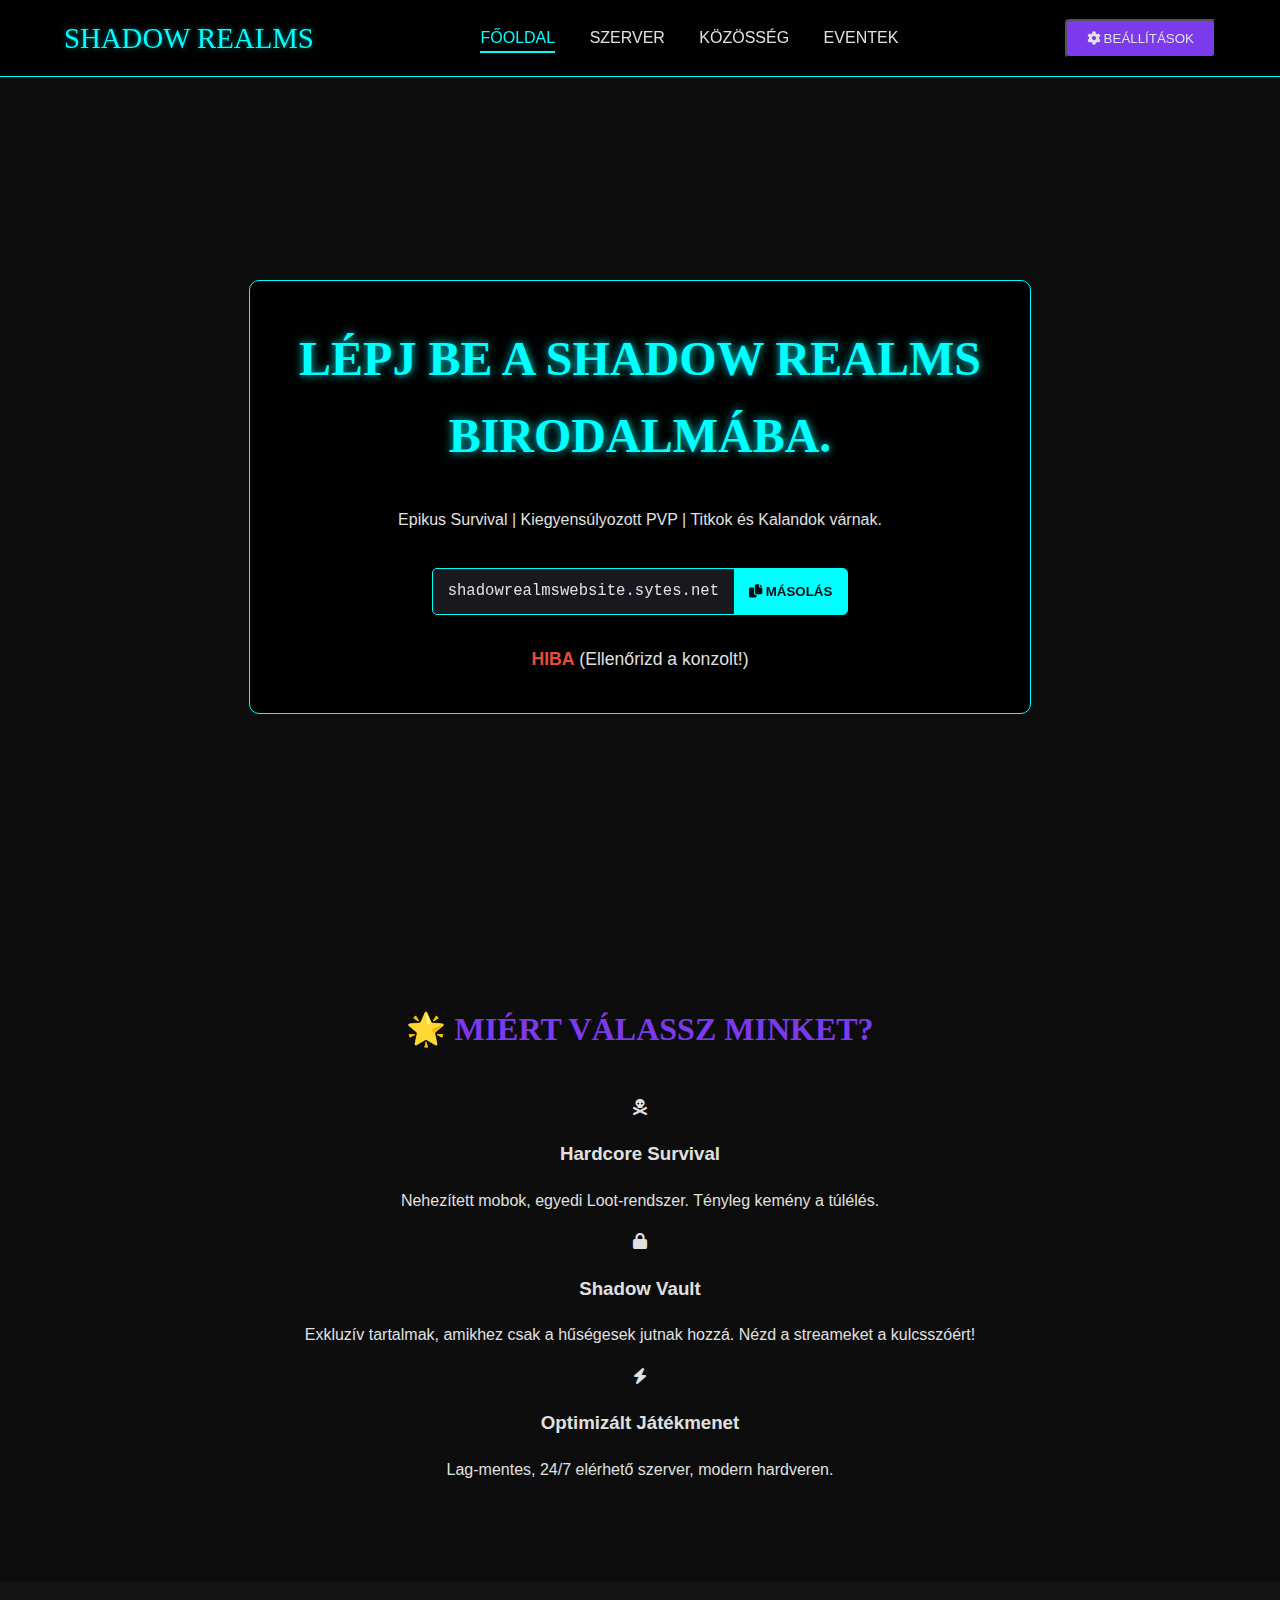
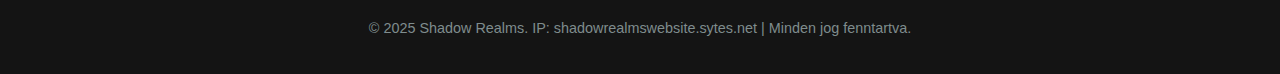
<file: index.html>
<!DOCTYPE html>
<html lang="hu">
<head>
    <meta charset="UTF-8">
    <meta name="viewport" content="width=device-width, initial-scale=1.0">
    <title>Shadow Realms ⚡ Főoldal</title>
    <link rel="stylesheet" href="style.css">
    <link rel="stylesheet" href="https://cdnjs.cloudflare.com/ajax/libs/font-awesome/6.0.0-beta3/css/all.min.css">
</head>
<body>

    <header>
        <div class="logo-box">SHADOW REALMS</div>
        <nav>
            <a href="index.html" class="active">FŐOLDAL</a>
            <a href="server.html">SZERVER</a>
            <a href="community.html">KÖZÖSSÉG</a>
            <a href="event.html">EVENTEK</a>
        </nav>
        <button class="cta-header" onclick="toggleSettings()"><i class="fas fa-cog"></i> BEÁLLÍTÁSOK</button>
    </header>

    <main>
        <section id="hero" class="hero-section">
            <div class="hero-content">
                <h1>LÉPJ BE A SHADOW REALMS BIRODALMÁBA.</h1>
                <p>Epikus Survival | Kiegyensúlyozott PVP | Titkok és Kalandok várnak.</p>
                
                <div class="ip-display-box">
                    <span id="mc-ip">shadowrealmswebsite.sytes.net</span>
                    <button class="copy-btn" onclick="copyIP(MC_IP)">
                        <i class="fas fa-copy"></i> MÁSOLÁS
                    </button>
                </div>
                <div id="status-widget">
                    <span id="mc-status-text" class="status-loading">Betöltés...</span>
                    <span id="mc-players"></span>
                </div>
            </div>
        </section>

        <section>
            <h2>🌟 MIÉRT VÁLASSZ MINKET?</h2>
            <div class="feature-grid" style="max-width: 1000px; margin: 40px auto;">
                <div class="feature-card">
                    <i class="fas fa-skull-crossbones"></i>
                    <h3>Hardcore Survival</h3>
                    <p>Nehezített mobok, egyedi Loot-rendszer. Tényleg kemény a túlélés.</p>
                </div>
                <div class="feature-card">
                    <i class="fas fa-lock"></i>
                    <h3>Shadow Vault</h3>
                    <p>Exkluzív tartalmak, amikhez csak a hűségesek jutnak hozzá. Nézd a streameket a kulcsszóért!</p>
                </div>
                <div class="feature-card">
                    <i class="fas fa-bolt"></i>
                    <h3>Optimizált Játékmenet</h3>
                    <p>Lag-mentes, 24/7 elérhető szerver, modern hardveren.</p>
                </div>
            </div>
        </section>
        
        <script>
            console.log("%c[SR_INFO] A titok a console-ban rejlik! Talán egy Vault kulcs?", "color: #A020F0; font-size: 14px;");
        </script>
    </main>

    <div id="settings-menu" class="settings-menu-overlay">
        </div>

    <footer>
        <p>&copy; 2025 Shadow Realms. IP: shadowrealmswebsite.sytes.net | Minden jog fenntartva.</p>
    </footer>

    <script src="script.js"></script>
</body>

</html>
</file>
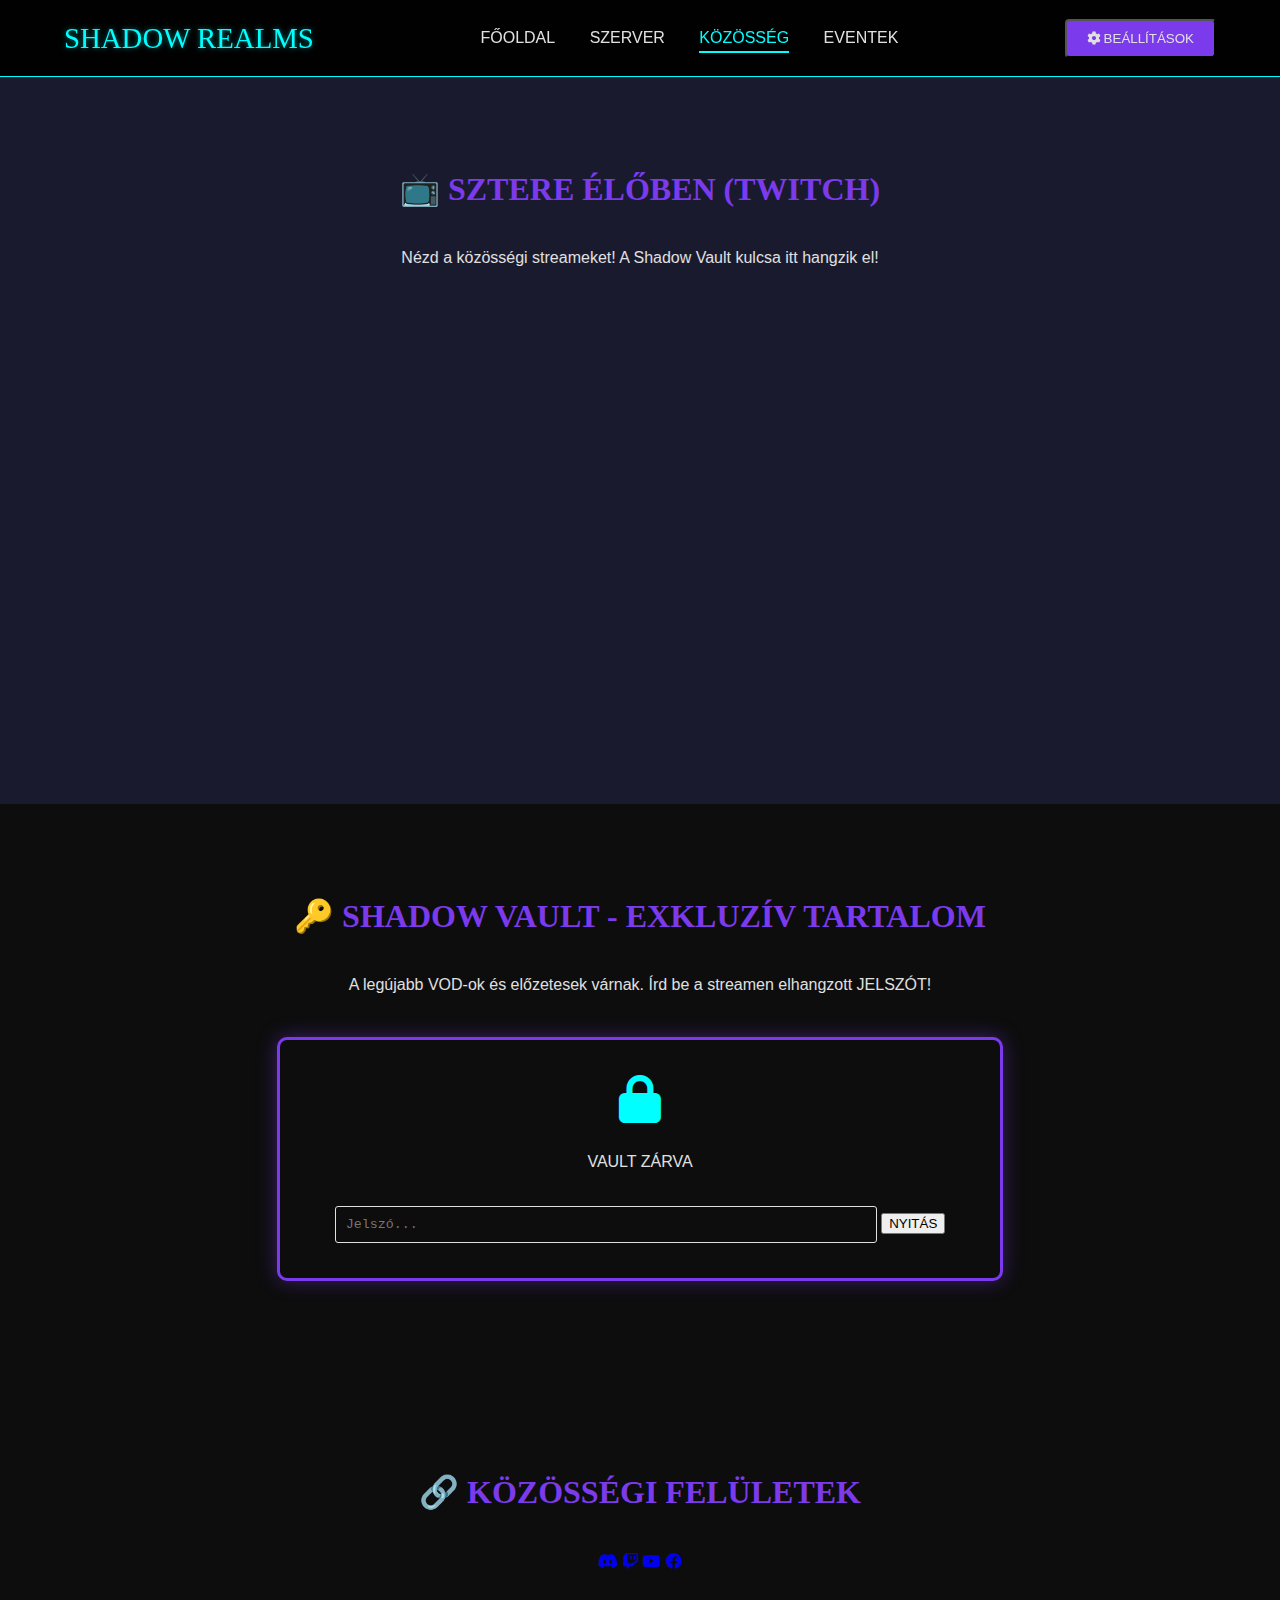
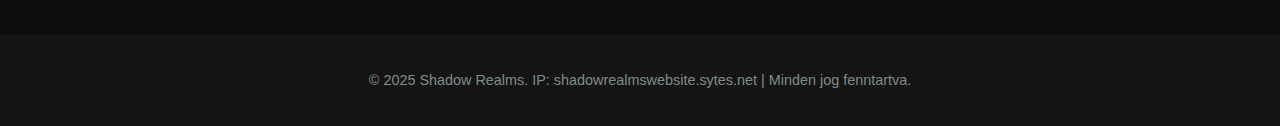
<file: community.html>
<!DOCTYPE html>
<html lang="hu">
<head>
    <meta charset="UTF-8">
    <meta name="viewport" content="width=device-width, initial-scale=1.0">
    <title>Shadow Realms ⚡ Közösség és Vault</title>
    <link rel="stylesheet" href="style.css">
    <link rel="stylesheet" href="https://cdnjs.cloudflare.com/ajax/libs/font-awesome/6.0.0-beta3/css/all.min.css">
</head>
<body>

    <header>
        <div class="logo-box">SHADOW REALMS</div>
        <nav>
            <a href="index.html">FŐOLDAL</a>
            <a href="server.html">SZERVER</a>
            <a href="community.html" class="active">KÖZÖSSÉG</a>
            <a href="event.html">EVENTEK</a>
        </nav>
        <button class="cta-header" onclick="toggleSettings()"><i class="fas fa-cog"></i> BEÁLLÍTÁSOK</button>
    </header>

    <main>
        <section style="background-color: #1a1a2e;">
            <h2>📺 SZTERE ÉLŐBEN (TWITCH)</h2>
            <p>Nézd a közösségi streameket! A Shadow Vault kulcsa itt hangzik el!</p>
            
            <div class="embed-container" style="max-width: 900px;">
                <iframe 
  src="https://player.twitch.tv/?channel=sztere&parent=shadowrealmsnetwork.sytes.net&autoplay=false" 
  width="100%" 
  height="450" 
  frameborder="0" 
  scrolling="no" 
  allowfullscreen="true">
</iframe>
            </div>
        </section>

        <section id="vault-section">
            <h2>🔑 SHADOW VAULT - EXKLUZÍV TARTALOM</h2>
            <p>A legújabb VOD-ok és előzetesek várnak. Írd be a streamen elhangzott JELSZÓT!</p>

            <div id="vault-card" class="embed-container" style="max-width: 650px; padding: 35px; background: var(--bg-dark);">
                <div id="vault-lock">
                    <i class="fas fa-lock icon-lock"></i>
                    <p>VAULT ZÁRVA</p>
                    <input type="text" id="vault-key" placeholder="Jelszó..." value="">
                    <button class="cta-vault-button" onclick="unlockVault()">NYITÁS</button>
                </div>
                <div id="vault-content" style="display:none; text-align: center;">
                    <iframe width="560" height="400" 
                        src="https://www.youtube.com/embed/4lBzNK_3-Ws" 
                        frameborder="0" 
                        allow="accelerometer; autoplay; clipboard-write; encrypted-media; gyroscope; picture-in-picture" 
                        allowfullscreen>
                    </iframe>
                    <p class="unlocked-message">✅ Kód sikeresen feloldva!</p>
                </div>
            </div>
        </section>
        
        <section>
             <h2>🔗 KÖZÖSSÉGI FELÜLETEK</h2>
             <div class="social-links">
                <a href="https://discord.gg/yourinvite" target="_blank" title="Discord Szerver"><i class="fab fa-discord"></i></a>
                <a href="https://twitch.tv/sztere" target="_blank" title="Twitch"><i class="fab fa-twitch"></i></a>
                <a href="https://youtube.com/yourchannel" target="_blank" title="YouTube"><i class="fab fa-youtube"></i></a>
                <a href="#" target="_blank" title="Facebook"><i class="fab fa-facebook"></i></a>
             </div>
        </section>
    </main>

    <div id="settings-menu" class="settings-menu-overlay"></div>

    <footer>
        <p>&copy; 2025 Shadow Realms. IP: shadowrealmswebsite.sytes.net | Minden jog fenntartva.</p>
    </footer>

    <script src="script.js"></script>
</body>

</html>
</file>
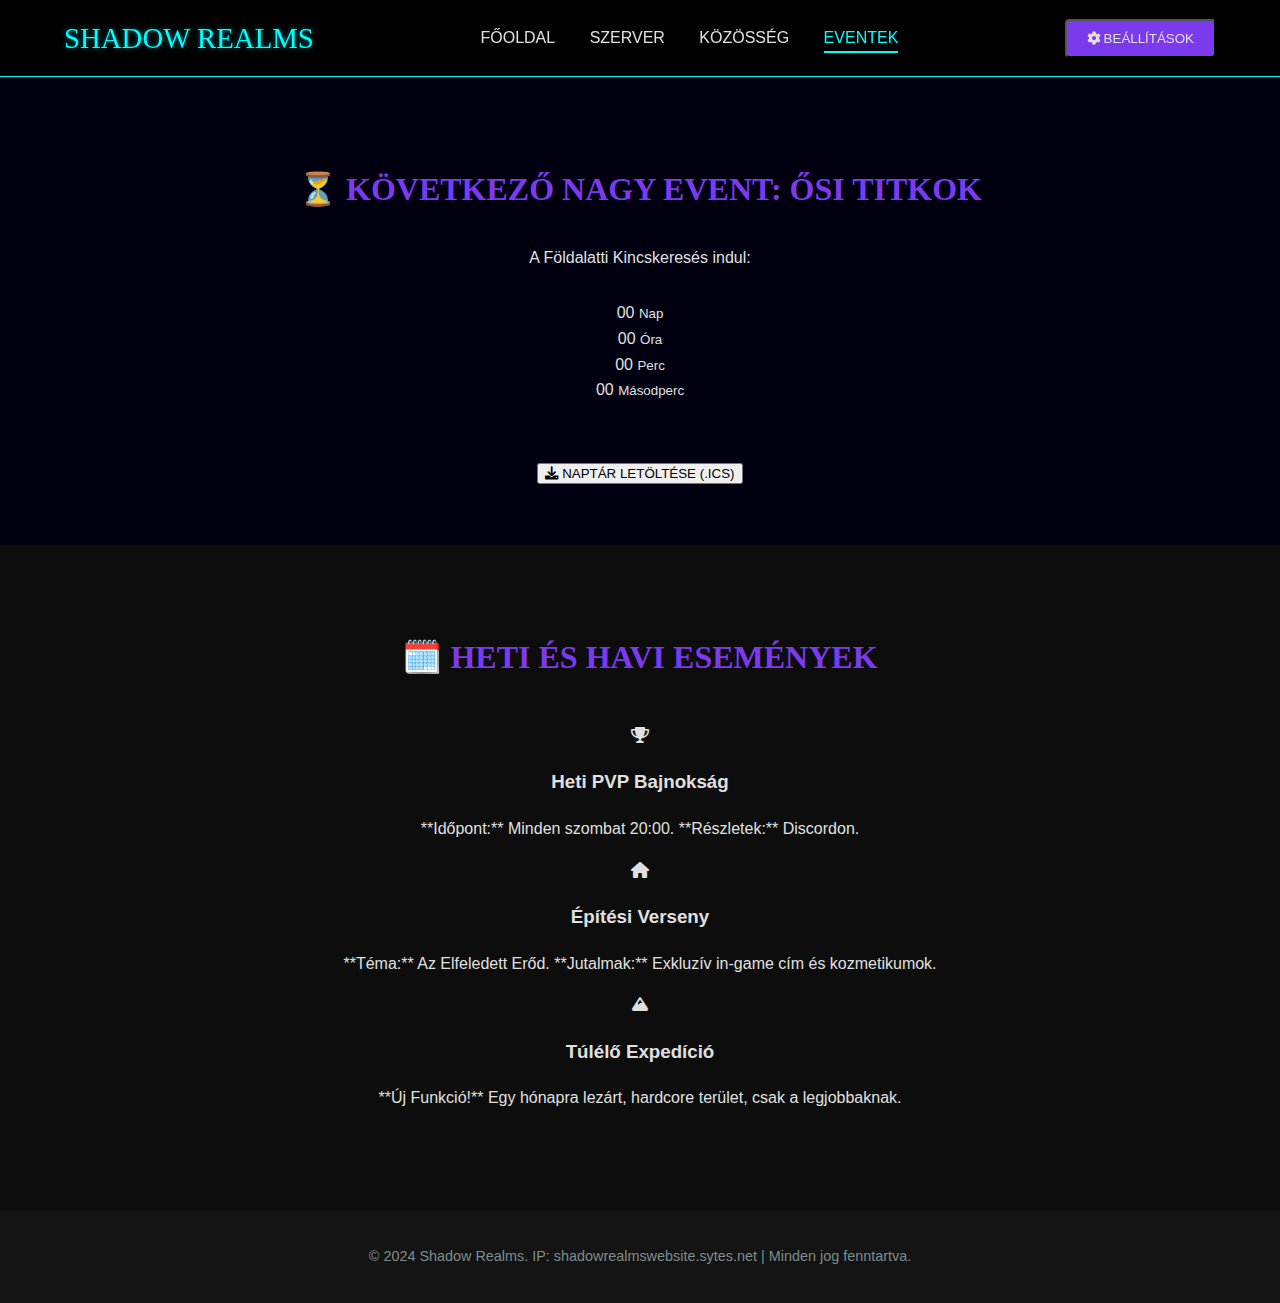
<file: event.html>
<!DOCTYPE html>
<html lang="hu">
<head>
    <meta charset="UTF-8">
    <meta name="viewport" content="width=device-width, initial-scale=1.0">
    <title>Shadow Realms ⚡ Eventek</title>
    <link rel="stylesheet" href="style.css">
    <link rel="stylesheet" href="https://cdnjs.cloudflare.com/ajax/libs/font-awesome/6.0.0-beta3/css/all.min.css">
</head>
<body>

    <header>
        <div class="logo-box">SHADOW REALMS</div>
        <nav>
            <a href="index.html">FŐOLDAL</a>
            <a href="server.html">SZERVER</a>
            <a href="community.html">KÖZÖSSÉG</a>
            <a href="event.html" class="active">EVENTEK</a>
        </nav>
        <button class="cta-header" onclick="toggleSettings()"><i class="fas fa-cog"></i> BEÁLLÍTÁSOK</button>
    </header>

    <main>
        <section id="countdown-section" style="background-color: #000010;">
            <h2>⏳ KÖVETKEZŐ NAGY EVENT: ŐSI TITKOK</h2>
            <p>A Földalatti Kincskeresés indul:</p>
            <div id="countdown-box" class="feature-grid" style="max-width: 700px; margin: 30px auto;">
                <div class="time-segment">
                    <span id="days">00</span>
                    <small>Nap</small>
                </div>
                <div class="time-segment">
                    <span id="hours">00</span>
                    <small>Óra</small>
                </div>
                <div class="time-segment">
                    <span id="minutes">00</span>
                    <small>Perc</small>
                </div>
                <div class="time-segment">
                    <span id="seconds">00</span>
                    <small>Másodperc</small>
                </div>
            </div>
            <button class="cta-vault-button" style="margin-top: 30px;" onclick="generateIcsFile()">
                <i class="fas fa-download"></i> NAPTÁR LETÖLTÉSE (.ICS)
            </button>
        </section>

        <section>
            <h2>🗓️ HETI ÉS HAVI ESEMÉNYEK</h2>
            <div class="feature-grid" style="max-width: 1200px; margin: 40px auto;">
                <div class="feature-card">
                    <i class="fas fa-trophy"></i>
                    <h3>Heti PVP Bajnokság</h3>
                    <p>**Időpont:** Minden szombat 20:00. **Részletek:** Discordon.</p>
                </div>
                <div class="feature-card">
                    <i class="fas fa-home"></i>
                    <h3>Építési Verseny</h3>
                    <p>**Téma:** Az Elfeledett Erőd. **Jutalmak:** Exkluzív in-game cím és kozmetikumok.</p>
                </div>
                <div class="feature-card">
                    <i class="fas fa-mountain"></i>
                    <h3>Túlélő Expedíció</h3>
                    <p>**Új Funkció!** Egy hónapra lezárt, hardcore terület, csak a legjobbaknak.</p>
                </div>
            </div>
        </section>
    </main>

    <div id="settings-menu" class="settings-menu-overlay"></div>

    <footer>
        <p>&copy; 2024 Shadow Realms. IP: shadowrealmswebsite.sytes.net | Minden jog fenntartva.</p>
    </footer>

    <script src="script.js"></script>
</body>
</html>
</file>
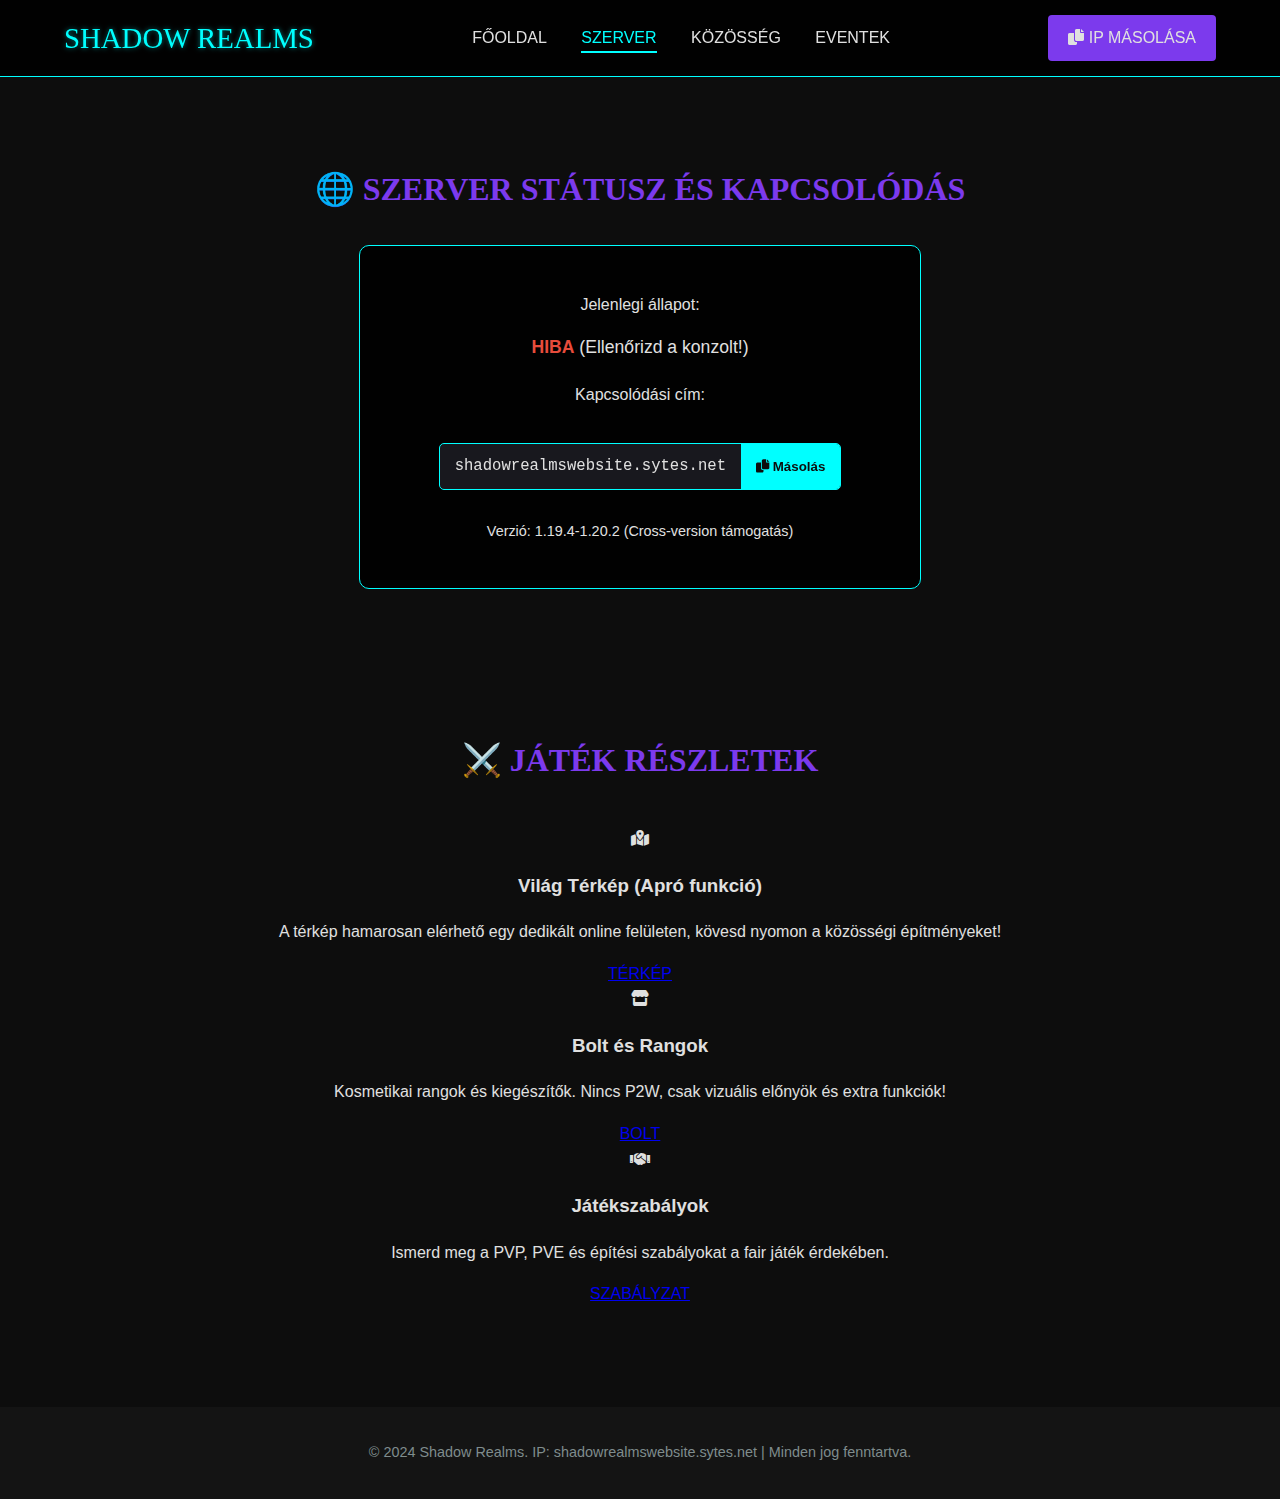
<file: server.html>
<!DOCTYPE html>
<html lang="hu">
<head>
    <meta charset="UTF-8">
    <meta name="viewport" content="width=device-width, initial-scale=1.0">
    <title>Shadow Realms ⚡ Szerver Részletek</title>
    <link rel="stylesheet" href="style.css">
    <link rel="stylesheet" href="https://cdnjs.cloudflare.com/ajax/libs/font-awesome/6.0.0-beta3/css/all.min.css">
</head>
<body>

    <header>
        <div class="logo-box">SHADOW REALMS</div>
        <nav>
            <a href="index.html">FŐOLDAL</a>
            <a href="server.html" class="active">SZERVER</a>
            <a href="community.html">KÖZÖSSÉG</a>
            <a href="event.html">EVENTEK</a>
        </nav>
        <a href="javascript:void(0);" onclick="copyIP(MC_IP)" class="cta-header"><i class="fas fa-copy"></i> IP MÁSOLÁSA</a>
    </header>

    <main>
        <section>
            <h2>🌐 SZERVER STÁTUSZ ÉS KAPCSOLÓDÁS</h2>
            
            <div class="hero-content" style="max-width: 500px; margin: 0 auto; padding: 30px;">
                <p>Jelenlegi állapot:</p>
                <div id="status-widget">
                    <span id="mc-status-text" class="status-loading">Betöltés...</span>
                    <span id="mc-players"></span>
                </div>
                
                <p style="margin-top: 20px;">Kapcsolódási cím:</p>
                <div class="ip-display-box">
                    <span id="mc-ip">shadowrealmswebsite.sytes.net</span>
                    <button class="copy-btn" onclick="copyIP(MC_IP)">
                        <i class="fas fa-copy"></i> Másolás
                    </button>
                </div>
                <p style="font-size: 0.9em; margin-top: 10px;">Verzió: 1.19.4-1.20.2 (Cross-version támogatás)</p>
            </div>
        </section>

        <section>
            <h2>⚔️ JÁTÉK RÉSZLETEK</h2>
            <div class="feature-grid" style="max-width: 1200px; margin: 40px auto;">
                <div class="feature-card">
                    <i class="fas fa-map-marked-alt"></i>
                    <h3>Világ Térkép (Apró funkció)</h3>
                    <p>A térkép hamarosan elérhető egy dedikált online felületen, kövesd nyomon a közösségi építményeket!</p>
                    <a href="#" class="cta-vault-button" style="margin-top: 10px;">TÉRKÉP</a>
                </div>
                <div class="feature-card">
                    <i class="fas fa-store"></i>
                    <h3>Bolt és Rangok</h3>
                    <p>Kosmetikai rangok és kiegészítők. Nincs P2W, csak vizuális előnyök és extra funkciók!</p>
                    <a href="#" class="cta-vault-button" style="margin-top: 10px;">BOLT</a>
                </div>
                <div class="feature-card">
                    <i class="fas fa-handshake"></i>
                    <h3>Játékszabályok</h3>
                    <p>Ismerd meg a PVP, PVE és építési szabályokat a fair játék érdekében.</p>
                    <a href="#" class="cta-vault-button" style="margin-top: 10px;">SZABÁLYZAT</a>
                </div>
            </div>
        </section>
    </main>

    <footer>
        <p>&copy; 2024 Shadow Realms. IP: shadowrealmswebsite.sytes.net | Minden jog fenntartva.</p>
    </footer>

    <script src="script.js"></script>
</body>
</html>
</file>
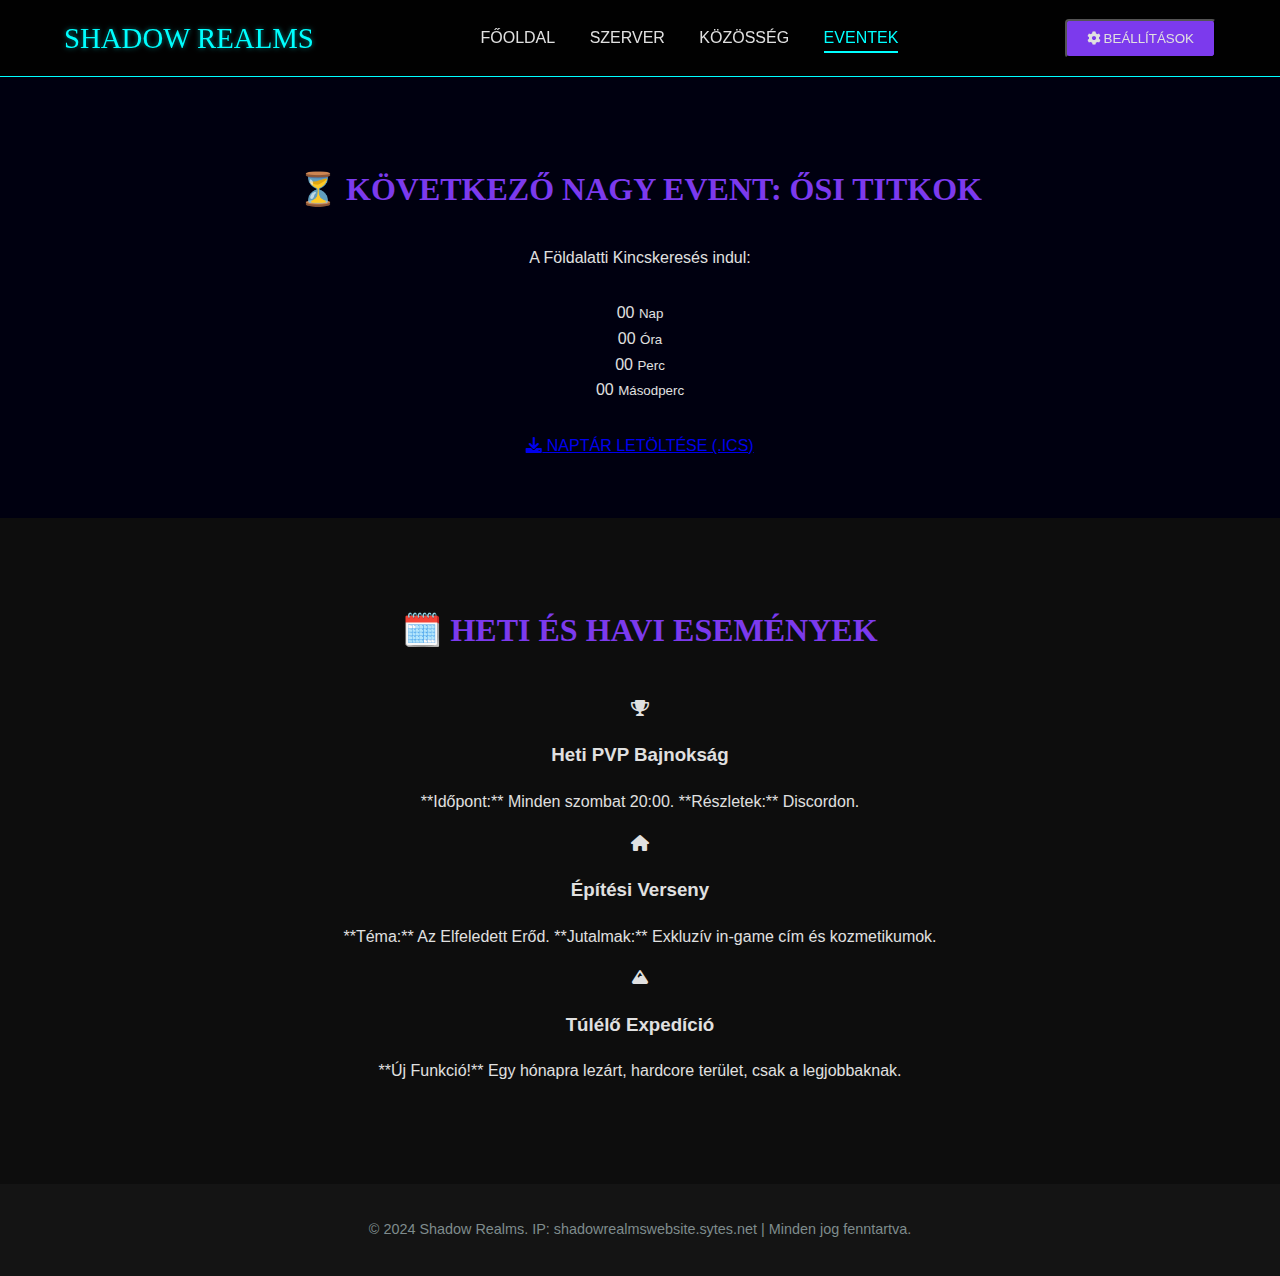
<file: store.html>
<!DOCTYPE html>
<html lang="hu">
<head>
    <meta charset="UTF-8">
    <meta name="viewport" content="width=device-width, initial-scale=1.0">
    <title>Shadow Realms ⚡ Eventek</title>
    <link rel="stylesheet" href="style.css">
    <link rel="stylesheet" href="https://cdnjs.cloudflare.com/ajax/libs/font-awesome/6.0.0-beta3/css/all.min.css">
</head>
<body>

    <header>
        <div class="logo-box">SHADOW REALMS</div>
        <nav>
            <a href="index.html">FŐOLDAL</a>
            <a href="server.html">SZERVER</a>
            <a href="community.html">KÖZÖSSÉG</a>
            <a href="event.html" class="active">EVENTEK</a>
        </nav>
        <button class="cta-header" onclick="toggleSettings()"><i class="fas fa-cog"></i> BEÁLLÍTÁSOK</button>
    </header>

    <main>
        <section id="countdown-section" style="background-color: #000010;">
            <h2>⏳ KÖVETKEZŐ NAGY EVENT: ŐSI TITKOK</h2>
            <p>A Földalatti Kincskeresés indul:</p>
            <div id="countdown-box" style="max-width: 700px; margin: 30px auto;">
                <div class="time-segment">
                    <span id="days">00</span>
                    <small>Nap</small>
                </div>
                <div class="time-segment">
                    <span id="hours">00</span>
                    <small>Óra</small>
                </div>
                <div class="time-segment">
                    <span id="minutes">00</span>
                    <small>Perc</small>
                </div>
                <div class="time-segment">
                    <span id="seconds">00</span>
                    <small>Másodperc</small>
                </div>
            </div>
            <a href="#" class="cta-vault-button" style="margin-top: 30px;"><i class="fas fa-download"></i> NAPTÁR LETÖLTÉSE (.ICS)</a>
        </section>

        <section>
            <h2>🗓️ HETI ÉS HAVI ESEMÉNYEK</h2>
            <div class="feature-grid" style="max-width: 1200px; margin: 40px auto;">
                <div class="feature-card">
                    <i class="fas fa-trophy"></i>
                    <h3>Heti PVP Bajnokság</h3>
                    <p>**Időpont:** Minden szombat 20:00. **Részletek:** Discordon.</p>
                </div>
                <div class="feature-card">
                    <i class="fas fa-home"></i>
                    <h3>Építési Verseny</h3>
                    <p>**Téma:** Az Elfeledett Erőd. **Jutalmak:** Exkluzív in-game cím és kozmetikumok.</p>
                </div>
                <div class="feature-card">
                    <i class="fas fa-mountain"></i>
                    <h3>Túlélő Expedíció</h3>
                    <p>**Új Funkció!** Egy hónapra lezárt, hardcore terület, csak a legjobbaknak.</p>
                </div>
            </div>
        </section>
    </main>

    <footer>
        <p>&copy; 2024 Shadow Realms. IP: shadowrealmswebsite.sytes.net | Minden jog fenntartva.</p>
    </footer>

    <script src="script.js"></script>
</body>
</html>
</file>
<file: style.css>
/* ==================================== */
/* 1. GLOBÁLIS BEÁLLÍTÁSOK ÉS VÁLTOZÓK */
/* ==================================== */

:root {
    --bg-dark: #0D0D0D; /* Majdnem fekete */
    --accent-cyan: #00FFFF; /* Fő kiemelő szín (Neon) */
    --accent-purple: #7C3AED; /* Misztikus kiemelő szín (Vault) */
    --text-light: #E0E0E0;
    --font-title: 'Cinzel', serif; /* Markáns címekhez */
    --font-body: 'Roboto', sans-serif; /* Jól olvasható főszöveghez */
    --transition-speed: 0.3s;
}

body {
    background-color: var(--bg-dark);
    color: var(--text-light);
    font-family: var(--font-body);
    margin: 0;
    line-height: 1.6;
    scroll-behavior: smooth;
}

/* Betűtípusok betöltése a Google Fonts-ból */
@import url('https://fonts.googleapis.com/css2?family=Cinzel:wght@700&family=Roboto:wght@400;700&display=swap');

/* ==================================== */
/* 2. FEJLÉC (HEADER) ÉS NAVIGÁCIÓ */
/* ==================================== */

header {
    display: flex;
    justify-content: space-between;
    align-items: center;
    padding: 15px 5%;
    background: rgba(0, 0, 0, 0.9);
    border-bottom: 1px solid var(--accent-cyan);
    position: sticky;
    top: 0;
    z-index: 1000;
}

.logo-box {
    font-family: var(--font-title);
    font-size: 1.8em;
    color: var(--accent-cyan);
    text-shadow: 0 0 5px rgba(0, 255, 255, 0.5);
}

nav a {
    color: var(--text-light);
    text-decoration: none;
    margin: 0 15px;
    padding: 5px 0;
    transition: var(--transition-speed);
}

nav a:hover, nav a.active {
    color: var(--accent-cyan);
    border-bottom: 2px solid var(--accent-cyan);
}

.cta-header {
    background-color: var(--accent-purple);
    color: var(--text-light);
    text-decoration: none;
    padding: 10px 20px;
    border-radius: 4px;
    transition: background-color var(--transition-speed);
}

.cta-header:hover {
    background-color: #5d25c4;
}

/* ==================================== */
/* 3. FŐOLDAL (HERO SECTION) STÍLUSOK */
/* ==================================== */

.hero-section {
    background: url('https://via.placeholder.com/1920x800/1e1e30/E0E0E0?text=MISZTIKUS+VARAZSLATOS+HATTER') no-repeat center center/cover;
    height: 80vh;
    display: flex;
    align-items: center;
    justify-content: center;
    text-align: center;
}

.hero-content {
    background: rgba(0, 0, 0, 0.85); /* Átlátszó doboz a jobb olvashatóságért */
    padding: 40px;
    border-radius: 10px;
    border: 1px solid var(--accent-cyan);
    max-width: 700px;
}

.hero-content h1 {
    font-family: var(--font-title);
    font-size: 3em;
    color: var(--accent-cyan);
    text-shadow: 0 0 10px rgba(0, 255, 255, 0.8);
    margin-top: 0;
}

/* IP és Státusz */
.ip-display-box {
    display: inline-flex;
    margin: 20px 0;
    background: rgba(40, 40, 50, 0.6);
    backdrop-filter: blur(8px); /* Frosted Glass Effektus */
    border: 1px solid var(--accent-cyan);
    border-radius: 5px;
    overflow: hidden;
}

#mc-ip {
    font-family: monospace;
    font-size: 1.2em;
    padding: 10px 15px;
    user-select: all;
}

.copy-btn {
    background-color: var(--accent-cyan);
    color: var(--bg-dark);
    border: none;
    padding: 10px 15px;
    font-weight: bold;
    cursor: pointer;
    transition: background-color var(--transition-speed);
}
.copy-btn:hover {
    background-color: #00BFFF;
}

#status-widget {
    margin-top: 10px;
    font-size: 1.1em;
    font-family: var(--font-body);
}

.status-online { color: var(--accent-cyan); font-weight: bold; }
.status-offline { color: #e74c3c; font-weight: bold; }
.status-loading { color: #f39c12; }

/* ==================================== */
/* 4. PLATFORM ÉS EGYÉB SZEKCIÓK */
/* ==================================== */

section {
    padding: 60px 5%;
    text-align: center;
}

section h2 {
    font-family: var(--font-title);
    color: var(--accent-purple);
    margin-bottom: 30px;
    font-size: 2em;
}

.quick-links {
    background-color: #1a1a1a;
    border-top: 1px dashed var(--accent-purple);
}

.platform-link {
    display: block;
    width: 80%;
    max-width: 400px;
    margin: 15px auto;
    padding: 15px;
    text-decoration: none;
    color: var(--text-light);
    border-radius: 5px;
    font-size: 1.1em;
    transition: transform var(--transition-speed), box-shadow var(--transition-speed);
}

.platform-link:hover {
    transform: translateY(-3px);
    box-shadow: 0 5px 15px rgba(0, 0, 0, 0.5);
}

/* Egyedi platform színek */
.platform-link.discord { background-color: #7289da; }
.platform-link.twitch { background-color: #9146ff; }
.platform-link.youtube { background-color: #ff0000; }

/* ==================================== */
/* 5. SHADOW VAULT (community.html EGYEDI STÍLUS) */
/* ==================================== */

#shadow-vault {
    background-color: #0d0d0d;
}

#vault-card {
    background: #1A1A2E;
    border: 3px solid var(--accent-purple); /* Misztikus Lila Keret */
    box-shadow: 0 0 20px rgba(124, 58, 237, 0.4);
    transition: all 0.5s;
    max-width: 600px;
    margin: 40px auto;
    padding: 30px;
    border-radius: 10px;
}

#vault-lock .icon-lock {
    color: var(--accent-cyan);
    font-size: 3em;
    margin-bottom: 10px;
    /* Neon pulzáló animáció */
    animation: pulse 1.5s infinite alternate;
}

@keyframes pulse {
    from { text-shadow: 0 0 5px rgba(0, 255, 255, 0.5); opacity: 0.7; }
    to { text-shadow: 0 0 10px var(--accent-cyan); opacity: 1; }
}

#vault-key {
    background: #0D0D0D;
    border: 1px solid var(--text-light);
    color: var(--text-light);
    padding: 10px;
    width: 80%;
    margin-top: 15px;
    border-radius: 3px;
    font-family: monospace;
}

/* Feloldott tartalom stílusa */
#vault-content iframe {
    width: 100%;
    height: 350px;
    border: 2px solid var(--accent-cyan);
}
.unlocked-message {
    color: var(--accent-cyan);
    font-weight: bold;
    margin-top: 15px;
}

/* ==================================== */
/* 6. LÁBLÉC (FOOTER) */
/* ==================================== */

footer {
    text-align: center;
    padding: 20px;
    background-color: #141414;
    font-size: 0.9em;
    color: #7f8c8d;
}
</file>
